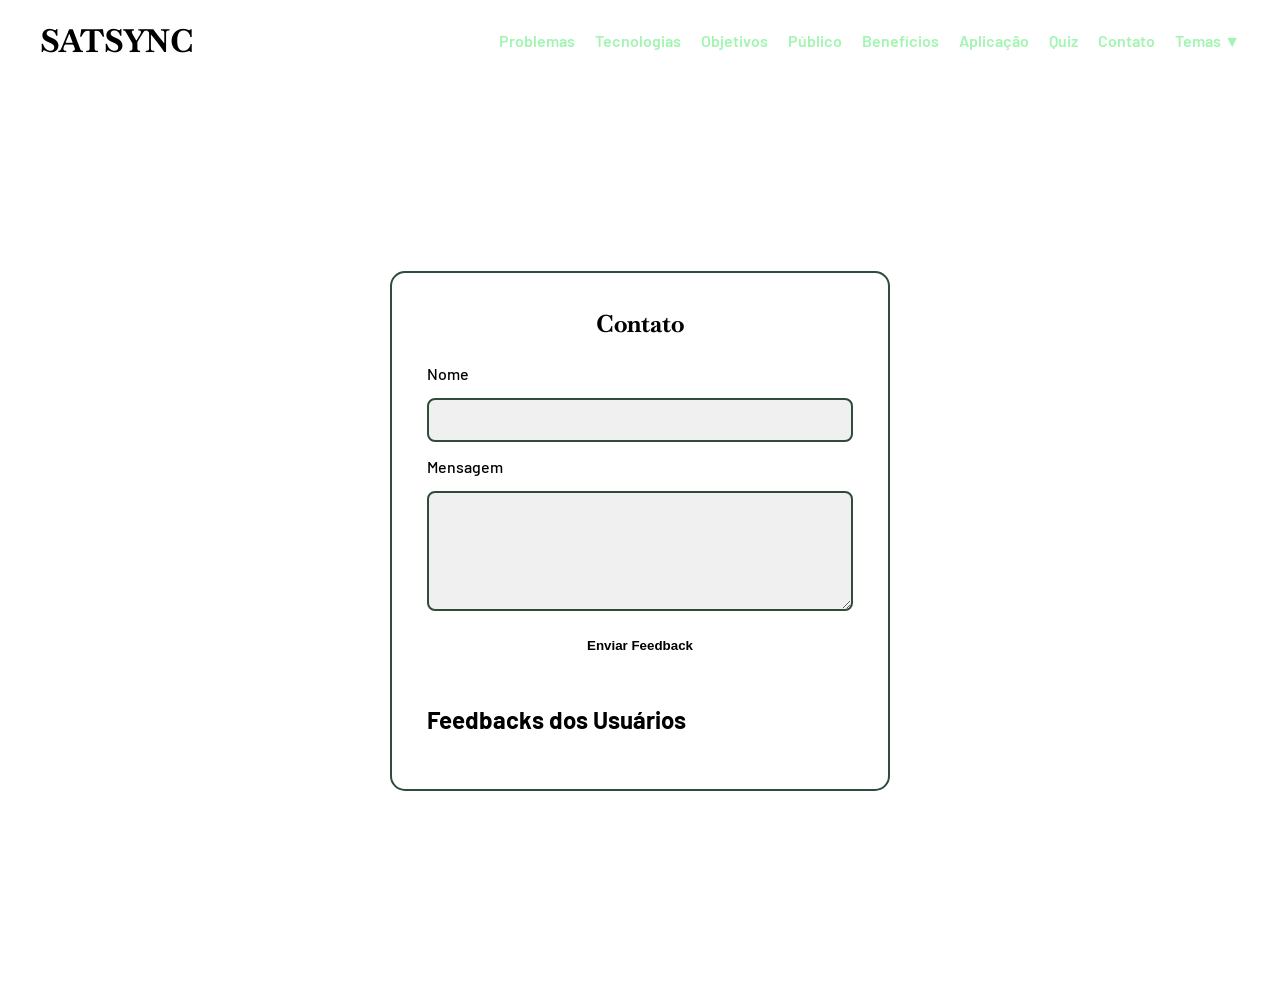
<file: contato.html>
<!DOCTYPE html>
<html lang="pt-br">
<head>
    <meta charset="UTF-8">
    <title>Contato - SATSYNC</title>

    <link rel="stylesheet" href="./css/style.css">
</head>
<body>
    <header class="page-header">
            <div class="header-hero">
                <h1>SATSYNC</h1>
                <nav class="menu-hero">
                    <ul class="menu-hero-list">
                        <li><a href="index.html#problemas">Problemas</a></li>
                        <li><a href="index.html#tecnologia">Tecnologias</a></li>
                        <li><a href="index.html#objetivos">Objetivos</a></li>
                        <li><a href="index.html#publico-alvo">Público</a></li>
                        <li><a href="index.html#beneficios">Benefícios</a></li>
                        <li><a href="index.html#aplicacao-dia">Aplicação</a></li>
                        <li><a href="quiz.html">Quiz</a></li>
                        <li><a href="contato.html">Contato</a></li>
                        <li class="tema-menu"><a href="#" id="btnTema">Temas ▼</a>
                        <div class="tema-dropdown" id="temaDropdown">
                            <button onclick="trocarTema('verde')">Verde</button>
                            <button onclick="trocarTema('azul')">Azul</button>
                            <button onclick="trocarTema('escuro')">Escuro</button>
                        </div>
                    </li>
                    </ul>
                </nav>
        </div>
    </header>  

    <section class="contato-box">
        <div class="contato-container">
            <h1>Contato</h1>
            <form id="formContato" class="contato-form">
                <label for="nome">Nome</label>
                <input type="text" id="nome">
                <label for="mensagem">Mensagem</label>
                <textarea id="mensagem"></textarea>
                <button type="submit">Enviar Feedback</button>
            </form>
            <div class="feedbacks-box">
                <h2>Feedbacks dos Usuários</h2>
                <div id="feedbacks"></div>
            </div>
        </div>
    </section>

    <script src="./js/contato.js"></script>
    <script src="./js/tema.js"></script>
</body>
</html>
</file>
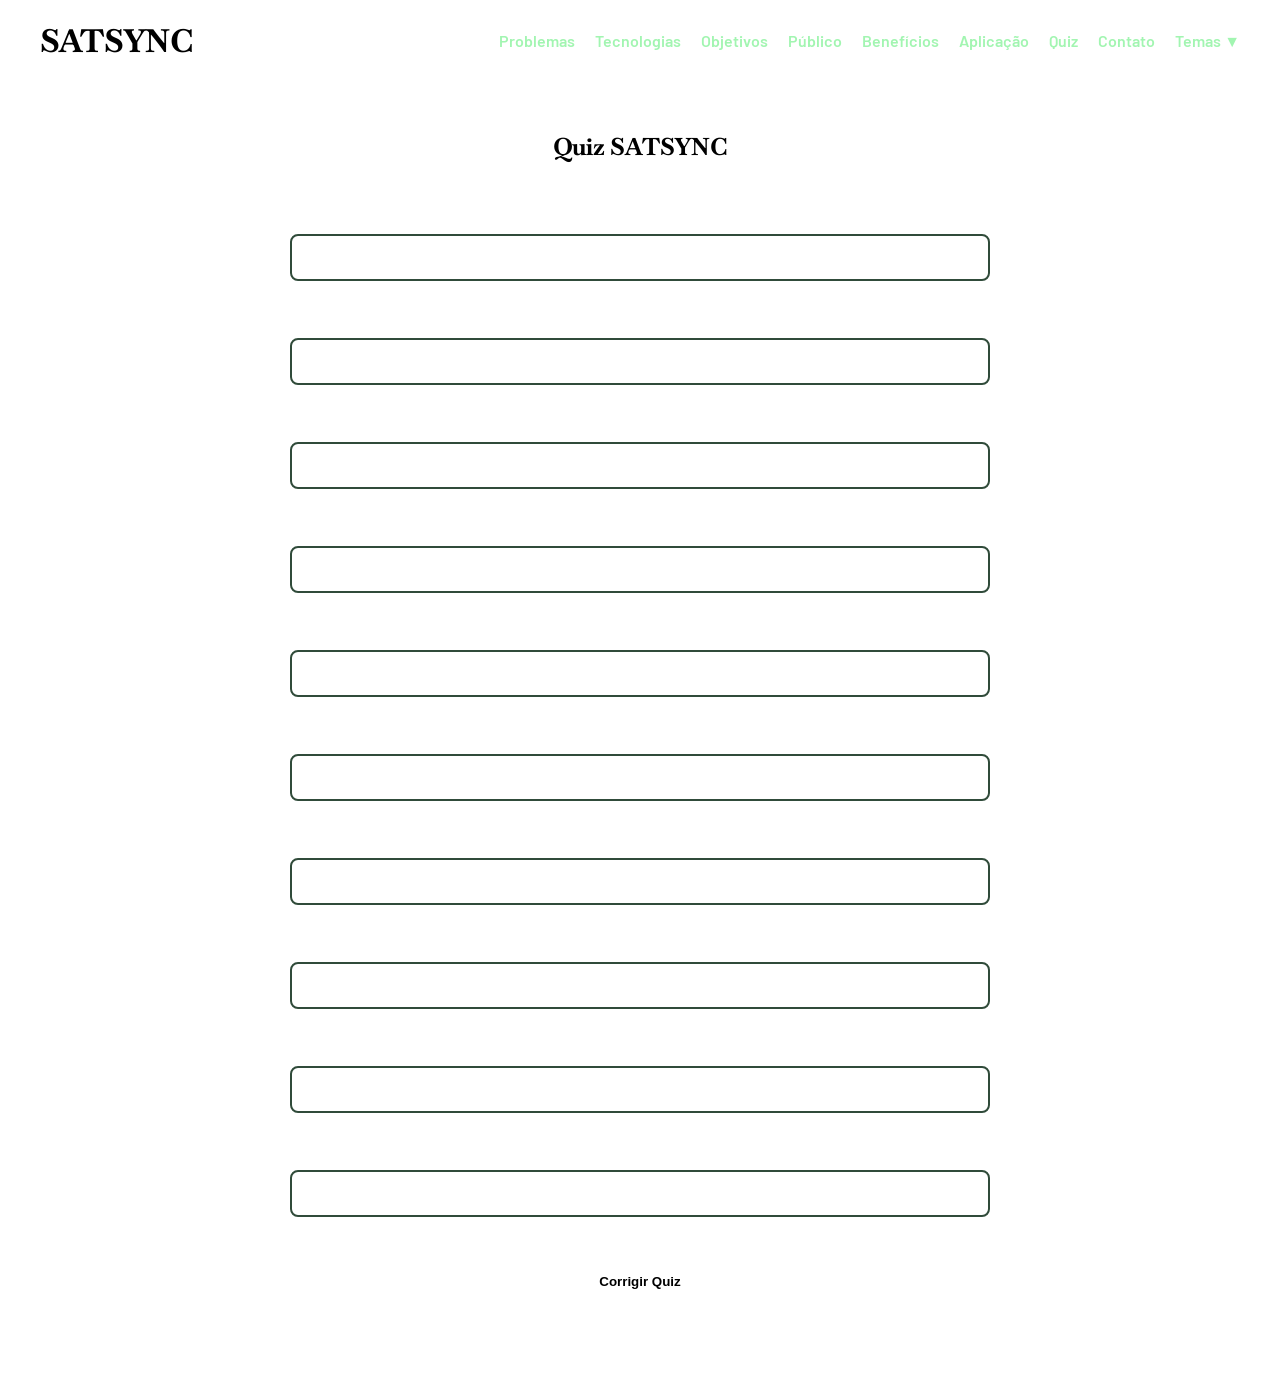
<file: quiz.html>
<!DOCTYPE html>
<html lang="pt-br">
<head>
    <meta charset="UTF-8">
    <title>Quiz SATSYNC</title>
    <link rel="stylesheet" href="./css/style.css">
</head>

<body>
    <header class="page-header">
            <div class="header-hero">
                <h1>SATSYNC</h1>
                <nav class="menu-hero">
                    <ul class="menu-hero-list">
                        <li><a href="index.html#problemas">Problemas</a></li>
                        <li><a href="index.html#tecnologia">Tecnologias</a></li>
                        <li><a href="index.html#objetivos">Objetivos</a></li>
                        <li><a href="index.html#publico-alvo">Público</a></li>
                        <li><a href="index.html#beneficios">Benefícios</a></li>
                        <li><a href="index.html#aplicacao-dia">Aplicação</a></li>
                        <li><a href="quiz.html">Quiz</a></li>
                        <li><a href="contato.html">Contato</a></li>
                        <li class="tema-menu"><a href="#" id="btnTema">Temas ▼</a>
                            <div class="tema-dropdown" id="temaDropdown">
                                <button onclick="trocarTema('verde')">Verde</button>
                                <button onclick="trocarTema('azul')">Azul</button>
                                <button onclick="trocarTema('escuro')">Escuro</button>
                            </div>
                        </li>
                    </ul>
                </nav>
        </div>
    </header>    

    <section class="quiz-box">
        <h1>Quiz SATSYNC</h1>
        <div id="quiz"></div>
        <button id="corrigir">Corrigir Quiz</button>
        <p id="resultado"></p>
    </section>

    <script src="./js/quiz.js"></script>
    <script src="./js/tema.js"></script>
</body>
</html>
</file>
<file: css/style.css>
/*Import de fontes do google fonts, pois a versão ttf estava muito pixelada*/
@import url('https://fonts.googleapis.com/css2?family=Barlow:ital,wght@0,100;0,200;0,300;0,400;0,500;0,600;0,700;0,800;0,900;1,100;1,200;1,300;1,400;1,500;1,600;1,700;1,800;1,900&family=Glory:ital,wght@0,100..800;1,100..800&display=swap');
@import url('https://fonts.googleapis.com/css2?family=Baskervville:ital,wght@0,400..700;1,400..700&display=swap');

* {
    margin: 0;
    padding: 0;
    box-sizing: border-box;
}

:root{
    --height-full: 100vh;
    --spacing-sm: 10px;
    --spacing-md: 20px;
    --spacing-lg: 30px;
    --cor-principal: var(--cor-principal);
    --cor-texto: var(--cor-texto);
    --bg-escuro: var(--bg-escuro);
    --bg-claro: var(--bg-claro);
    --cor-link: rgb(162, 245, 177);
    --cor-link-hover: rgb(37, 84, 54);
}

html {
    scroll-behavior: smooth;
    font-family: 'Barlow', sans-serif;
    cursor: pointer;
}

ul,ol {
    list-style: none;
}

a {
    text-decoration: none;
    font-weight: 600;
    color: var(--cor-link);
    transition: .5s;
}

a:hover {
    color: var(--cor-link-hover);
}

footer {
    background-color: var(--bg-claro);
    height: 100px;
    display: flex;
    align-items: center;
    justify-content: center;
}

footer p {
    font-size: 20px;
    font-weight: 600;
    color: var(--cor-texto);
}

.hero {
    height: var(--height-full);
    background-image: linear-gradient(to top, rgba(2, 23, 4, 0.8), rgba(16, 71, 32, 0.4)),
        url(../Imagens/R\ \(1\).jpg);
    background-repeat: no-repeat;
    background-size: cover;
    background-position: center;
    background-attachment: fixed;
}

.header-hero {
    padding-inline: var(--spacing-md);
    display: flex;
    align-items: center;
    justify-content: space-between;
}

.header-hero h1 {
    font-weight: 700;
    font-family: 'Baskervville', serif;
    color: var(--cor-principal);
    transition: .7s;
}

.header-hero h1:hover {
    scale: 1.2;
    color: rgb(62, 133, 88);
}


.cta {
    height: calc(100vh - 100px);
    display: flex;
    flex-direction: column;
    align-items: center;
    justify-content: center;
    gap: var(--spacing-md);
    text-align: center;
}

.cta h1 {
    font-weight: 700;
    font-family: 'Baskervville', serif;
    color: rgb(148, 197, 167);
}

.cta p {
    color: rgb(213, 223, 217);
}

.menu-hero-list {
    display: flex;
    gap: var(--spacing-md);
}

.Problemas-box {
    min-height: var(--height-full);
    display: flex;
    flex-direction: column;
    justify-content: center;
    align-items: center;
    /*Fundo com sombras*/
    background:
        linear-gradient(var(--bg-escuro), var(--bg-claro)) padding-box,
        linear-gradient(to right, #0a0112, #61946b) border-box;
    box-shadow: 0 0 20px rgba(89, 167, 105, 0.3);
}

.Problemas-box img {
    border-radius: 30px 60px 10px;
}

.Problemas-box h1 {
    margin-bottom: 100px;
    font-family: 'Baskervville', serif;
    color: var(--cor-principal);
    font-size: 40px;
}

.problemas-informação {
    display: flex;
    align-items: center;
    justify-content: center;
    gap: 40px;
}

.card {
    display: flex;
    flex-direction: column;
    gap: 20px;
}

.card h3 {
    font-family: 'Baskervville', serif;
    color: rgb(20, 47, 29);
    font-weight: 500;
}

.card p {
    color: rgb(172, 234, 196);
    max-width: 300px;
}

.cards {
    display: flex;
    flex-direction: column;
    gap: var(--spacing-md);
}

.Tecnologia-box {
    min-height: var(--height-full);
    display: flex;
    flex-direction: column;
    justify-content: center;
    align-items: center;
    background:
        linear-gradient(var(--bg-claro), var(--bg-escuro)) padding-box,
        linear-gradient(to right, #61946b, #0a0112) border-box;
    box-shadow: 0 0 20px rgba(89, 167, 105, 0.3);
}

.Tecnologia-box h1 {
    margin-bottom: 100px;
    font-family: 'Baskervville', serif;
    color: var(--cor-principal);
    font-size: 40px;
}

.tecnologias-informação {
    display: flex;
    flex-direction: row-reverse;
    align-items: center;
    justify-content: center;
    gap: 40px;
}

.tecnologias-informação img {
    width: 900px;
    border-radius: 10px 60px 30px;
}

.tecnologia-card h3 {
    font-family: 'Baskervville', serif;
    color: rgb(20, 47, 29);
    font-weight: 500;
}

.tecnologia-card p {
    color: rgb(172, 234, 196);
    max-width: 300px;
}

.tecnologia-cards {
    display: flex;
    flex-direction: column;
    gap: var(--spacing-md);

}

.Objetivos-box {
    min-height: var(--height-full);
    display: flex;
    flex-direction: column;
    justify-content: center;
    align-items: center;
    background:
        linear-gradient(var(--bg-escuro), var(--bg-claro)) padding-box,
        linear-gradient(to right, #0a0112, #61946b) border-box;
    box-shadow: 0 0 20px rgba(21, 66, 31, 0.3);
}

.Objetivos-box h1 {
    color: var(--cor-principal);
    font-family: 'Baskervville', serif;
    margin-bottom: var(--spacing-md);

}

.Objetivo-cards {
    display: flex;
    align-items: center;
    justify-content: center;
    gap: 50px;
    margin-top: 60px;
}

.objetivo-card {
    width: 600px;
    padding: 35px;
    margin-bottom: var(--spacing-sm);
    border: 3px solid rgb(48, 75, 58);
    border-radius: 15px;
    transition: 0.3s;
    display: flex;
    flex-direction: column;
    align-items: center;
    justify-content: center;
}

.objetivo-card h3 {
    font-family: 'Baskervville', serif;
    color: rgb(20, 47, 29);
    font-weight: 500;
}

.objetivo-card p {
    color: rgb(172, 234, 196);
}

.objetivo-card:hover {
    transform: scale(1.10);
}

.Publico-alvo-box {
    min-height: var(--height-full);
    display: flex;
    flex-direction: column;
    justify-content: center;
    align-items: center;
    background:
        linear-gradient(var(--bg-claro), var(--bg-escuro)) padding-box,
        linear-gradient(to right, #61946b, #0a0112) border-box;
    box-shadow: 0 0 20px rgba(89, 167, 105, 0.3);
}

.Publico-alvo-box h1 {
    color: var(--cor-principal);
    display: flex;
    flex-direction: column;
    justify-content: center;
    align-items: center;
    font-family: 'Baskervville', serif;
    margin-bottom: 90px;
    font-size: 40px;
}

.publico-informação {
    display: flex;
    flex-direction: row-reverse;
    align-items: center;
    justify-content: center;
    gap: 40px;
}

.publico-informação img {
    width: 800px;
    border-radius: 10px 60px 30px;
}

.publico-alvo-card h3 {
    font-family: 'Baskervville', serif;
    color: rgb(20, 47, 29);
    font-weight: 500;
    margin-bottom: var(--spacing-md);
}

.publico-alvo-card p {
    color: rgb(172, 234, 196);
    max-width: 250px;
    margin-top: var(--spacing-md);
}

.Beneficios-box {
    min-height: var(--height-full);
    display: flex;
    flex-direction: column;
    justify-content: center;
    align-items: center;
   background:
        linear-gradient(var(--bg-escuro), var(--bg-claro)) padding-box,
        linear-gradient(to right, #0a0112, #61946b) border-box;
    box-shadow: 0 0 20px rgba(21, 66, 31, 0.3);
}

.Beneficios-box h1 {
    color: var(--cor-principal);
    display: flex;
    flex-direction: column;
    justify-content: center;
    align-items: center;
    font-family: 'Baskervville', serif;
    margin-bottom: var(--spacing-md);
    font-size: 40px;
}

.beneficios-card h3 {
    font-family: 'Baskervville', serif;
    color: rgb(20, 47, 29);
    font-weight: 500;
    margin-bottom: var(--spacing-md);
}

.beneficios-card p {
    color: rgb(172, 234, 196);
    max-width: 300px;
    margin-top: var(--spacing-md);
    text-align: center;
}

.beneficios-cards {
    display: flex;
    align-items: center;
    justify-content: center;
    gap: 50px;
    margin-top: 60px
}

.beneficios-card {
    margin-bottom: var(--spacing-sm);
    border: 3px solid rgb(48, 75, 58);
    border-radius: 15px;
    padding-bottom: 40px;
    padding-top: var(--spacing-md);
    display: flex;
    align-items: center;
    justify-content: center;
    flex-direction: column;
    transition: .7s;
}

.beneficios-card img {
    width: 100px;
}

.beneficios-card:hover {
    transform: scale(1.15);
}

.Aplicacao-box {
    min-height: var(--height-full);
    display: flex;
    flex-direction: column;
    justify-content: center;
    align-items: center;
    background:
        linear-gradient(rgb(90, 142, 107), rgb(19, 51, 39)) padding-box,
        linear-gradient(to right, #0a0112, #61946b) border-box;
    box-shadow: 0 0 20px rgba(28, 87, 41, 0.3);
}

.Aplicacao-box h1 {
    color: var(--cor-principal);
    display: flex;
    flex-direction: column;
    justify-content: center;
    align-items: center;
    font-family: 'Baskervville', serif;
    margin-bottom: 100px;
    font-size: 40px;
}

.aplicacao-informação {
    display: flex;
    align-items: center;
    justify-content: center;
    gap: 40px;
}

.aplicacao-informação img {
    width: 800px;
    border-radius: 10px 60px 30px;
}

.aplicacao-card h3 {
    font-family: 'Baskervville', serif;
    color: rgb(20, 47, 29);
    font-weight: 500;
    margin-bottom: var(--spacing-md);
}

.aplicacao-card p {
    color: rgb(172, 234, 196);
    max-width: 300px;
    margin-top: var(--spacing-md);
}

.aplicacao-cards {
    display: flex;
    flex-direction: column;
    gap: var(--spacing-md);
}

.tema-buttons{
    display:flex;
    gap:10px;
}

.tema-buttons button{
    padding:10px 20px;
    border:none;
    border-radius:8px;
    cursor:pointer;
}

body.tema-verde{
    --cor-principal: rgb(137, 199, 161);
    --cor-texto: rgb(16, 43, 26);

    --bg-escuro: rgb(19, 51, 39);
    --bg-claro: rgb(102, 156, 121);

    --cor-link: rgb(162, 245, 177);
    --cor-link-hover: rgb(37, 84, 54);
}

body.tema-azul{
    --cor-principal: rgb(155, 210, 255);
    --cor-texto: rgb(220, 235, 255);

    --bg-escuro: rgb(18, 34, 64);
    --bg-claro: rgb(50, 85, 140);

    --cor-link: rgb(180, 220, 255);
    --cor-link-hover: rgb(120, 180, 255);
}

body.tema-escuro{
    --cor-principal: rgb(210, 210, 210);
    --cor-texto: rgb(220, 220, 220);

    --bg-escuro: rgb(20, 20, 20);
    --bg-claro: rgb(55, 55, 55);

    --cor-link: rgb(230, 230, 230);
    --cor-link-hover: rgb(180, 180, 180);
}

.slideshow-box{
    padding:80px;
    text-align:center;
    background: var(--bg-escuro);
}

.slideshow-box h1{
    color: var(--cor-texto);
    margin-bottom:30px;
}

.slideshow-box img{
    width:800px;
    max-width:100%;
    border-radius:20px;
}

.contato-box{
    min-height: 100vh;

    display: flex;
    justify-content: center;
    align-items: center;

    background:
        linear-gradient(var(--bg-escuro), var(--bg-claro));
}

.contato-container{
    width: 500px;
    max-width: 90%;

    padding: 35px;

    border: 2px solid rgb(48, 75, 58);
    border-radius: 15px;
}

.contato-container h1{
    text-align: center;
    margin-bottom: 25px;

    color: var(--cor-principal);
    font-family: 'Baskervville', serif;
}

.contato-form{
    display: flex;
    flex-direction: column;
    gap: 15px;
}

.contato-form label{
    color: var(--cor-principal);
    font-weight: 500;
}

.contato-form input,
.contato-form textarea{
    width: 100%;
    padding: 12px;
    border: 2px solid rgb(48, 75, 58);
    border-radius: 8px;
    background: rgb(240, 240, 240);
    font-family: inherit;
}

.contato-form textarea{
    min-height: 120px;
    resize: vertical;
}

.contato-form input:focus,
.contato-form textarea:focus{
    outline: none;
    border-color: var(--cor-principal);
}

.contato-form button{
    padding: 12px;
    border: none;
    border-radius: 8px;
    background: var(--cor-principal);
    color: var(--bg-escuro);
    font-weight: 600;
    cursor: pointer;
    transition: .3s;
}

.contato-form button:hover{
    background: rgb(162, 245, 177);
}

.pergunta{
    margin-bottom:20px;
}

.pergunta h3{
    color: var(--cor-texto);
    margin-bottom:10px;
}

#corrigir{
    margin-top:20px;
    padding:12px 30px;
    border:none;
    border-radius:8px;
    font-weight:bold;
}

#resultado{
    margin-top:20px;
    color: var(--cor-texto);
    font-size:24px;
}

.page-header{
    background:
        linear-gradient(
            var(--bg-escuro),
            rgb(35, 90, 55)
        );
    padding: 20px;
}

.feedback{
    margin-top: 8px;
    font-size: 14px;
    font-weight: 600;
}

#resultado{
    margin-top: 30px;
    font-size: 24px;
    font-weight: bold;
    color: white;
}

.feedbacks-box{
    margin-top: 40px;
}

.feedbacks-box h2{
    color: var(--cor-principal);
    margin-bottom: 20px;
}

.feedback-card{

    background: rgba(255,255,255,0.08);

    border-left: 4px solid var(--cor-principal);

    padding: 15px;

    margin-bottom: 15px;

    border-radius: 8px;
}

.feedback-card strong{
    color: var(--cor-principal);
}

.feedback-card p{
    color: white;
    margin-top: 5px;
}

.page-header{
    background: linear-gradient(
        var(--bg-escuro),
        rgb(35, 90, 55)
    );
    padding: 20px;
}

.quiz-box{
    min-height: calc(100vh - 100px);

    display: flex;
    flex-direction: column;
    align-items: center;

    padding: 50px 20px;

    background: linear-gradient(
        var(--bg-escuro),
        var(--bg-claro)
    );
}

.quiz-box h1{
    color: var(--cor-principal);
    font-family: 'Baskervville', serif;
    margin-bottom: 40px;
    text-align: center;
}

#quiz{
    width: 100%;
    max-width: 700px;
}

.pergunta{
    margin-bottom: 25px;
}

.pergunta h3{
    color: white;
    margin-bottom: 10px;
    font-size: 18px;
}

.pergunta input{
    width: 100%;
    padding: 12px;

    border: 2px solid rgb(48, 75, 58);
    border-radius: 8px;

    background: rgba(255,255,255,0.95);

    font-size: 16px;
    font-family: inherit;
}

.pergunta input:focus{
    outline: none;
    border-color: var(--cor-principal);
}

.feedback{
    margin-top: 8px;
    font-size: 14px;
    font-weight: 600;
    line-height: 1.5;
}

#corrigir{
    margin-top: 20px;
    padding: 12px 30px;

    border: none;
    border-radius: 8px;

    background: var(--cor-principal);
    color: var(--bg-escuro);

    font-weight: 600;
    cursor: pointer;

    transition: .3s;
}

#corrigir:hover{
    background: rgb(162, 245, 177);
}

#resultado{
    margin-top: 30px;
    font-size: 24px;
    font-weight: bold;
    color: white;
    text-align: center;
}

.tema-menu{
    position: relative;
}

.tema-dropdown{
    position: absolute;
    top: 30px;
    right: 0;

    display: none;
    flex-direction: column;
    gap: 8px;

    padding: 10px;

    background: var(--bg-escuro);

    border: 1px solid rgb(48, 75, 58);
    border-radius: 10px;

    z-index: 1000;
}

.tema-dropdown.ativo{
    display: flex;
}

.tema-dropdown button{
    padding: 8px 15px;

    border: none;
    border-radius: 6px;

    cursor: pointer;
    font-weight: 600;
}

.tema-dropdown button:hover{
    opacity: .8;
}

@media screen and (max-width: 768px){

    .header-hero{
        flex-direction: column;
        gap: 20px;
        text-align: center;
        padding: 20px;
    }

    .menu-hero-list{
        flex-wrap: wrap;
        justify-content: center;
        gap: 10px;
    }

    .menu-hero-list li{
        width: 45%;
    }

    .cta{
        padding: 20px;
    }

    .cta h1{
        font-size: 32px;
    }

    .cta p{
        font-size: 16px;
    }

    .Problemas-box,
    .Tecnologia-box,
    .Objetivos-box,
    .Publico-alvo-box,
    .Beneficios-box,
    .Aplicacao-box{
        min-height: auto;
        height: auto;
        padding: 80px 20px;
    }

    .problemas-informação,
    .tecnologias-informação,
    .publico-informação,
    .aplicacao-informação{
        flex-direction: column;
        text-align: center;
    }

    .Problemas-box img,
    .tecnologias-informação img,
    .publico-informação img,
    .aplicacao-informação img{
        width: 100%;
        max-width: 500px;
        height: auto;
    }

    .Objetivo-cards,
    .beneficios-cards{
        flex-direction: column;
        gap: 20px;
    }

    .objetivo-card,
    .beneficios-card{
        width: 100%;
        max-width: 500px;
    }

    .card p,
    .tecnologia-card p,
    .publico-alvo-card p,
    .aplicacao-card p{
        max-width: 100%;
    }

    .Problemas-box h1,
    .Tecnologia-box h1,
    .Objetivos-box h1,
    .Publico-alvo-box h1,
    .Beneficios-box h1,
    .Aplicacao-box h1{
        font-size: 32px;
        text-align: center;
        margin-bottom: 40px;
    }

    .slideshow-box{
        padding: 40px 20px;
    }

    .slideshow-box img{
        width: 100%;
    }

    .contato-container{
        width: 100%;
        max-width: 500px;
    }

    .quiz-box{
        padding: 30px 20px;
    }

    .pergunta input{
        width: 100%;
        padding: 12px;
    }

    footer{
        height: auto;
        padding: 20px;
        text-align: center;
    }

    footer p{
        font-size: 16px;
    }
}
</file>
